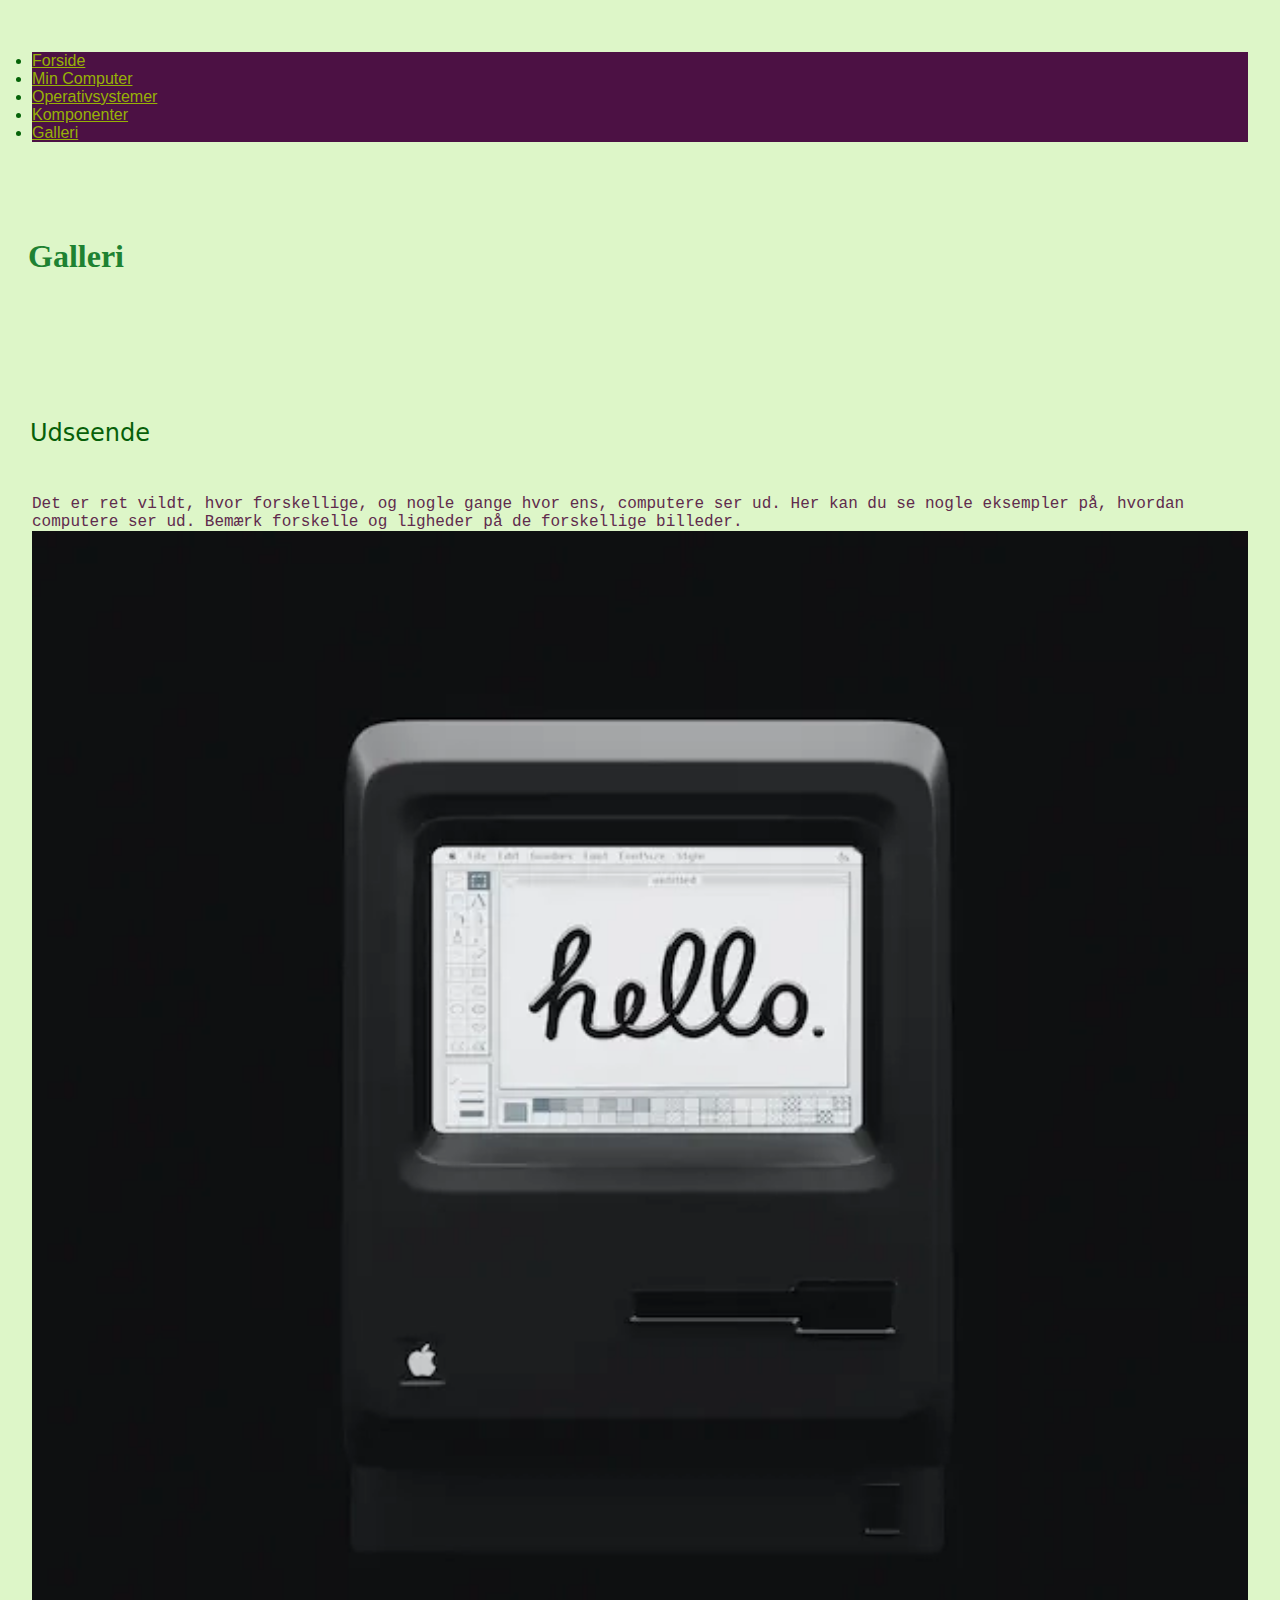
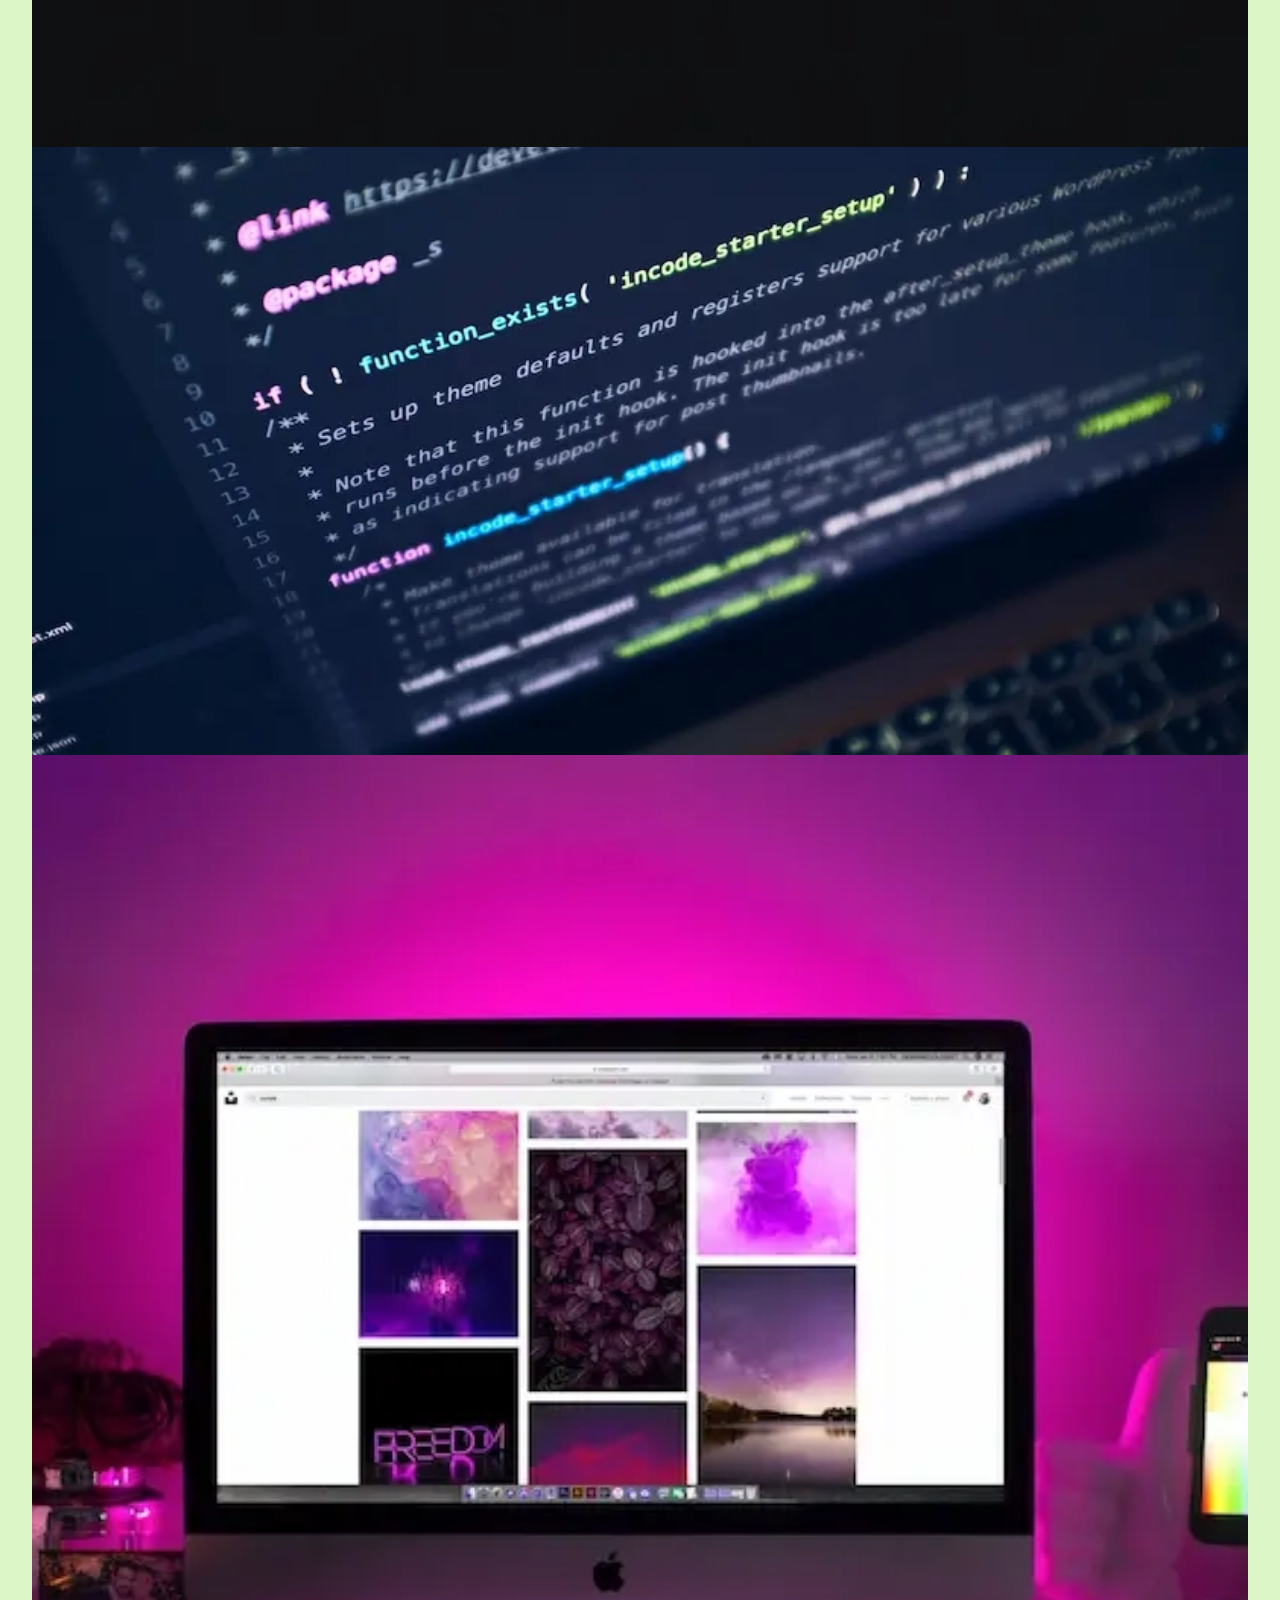
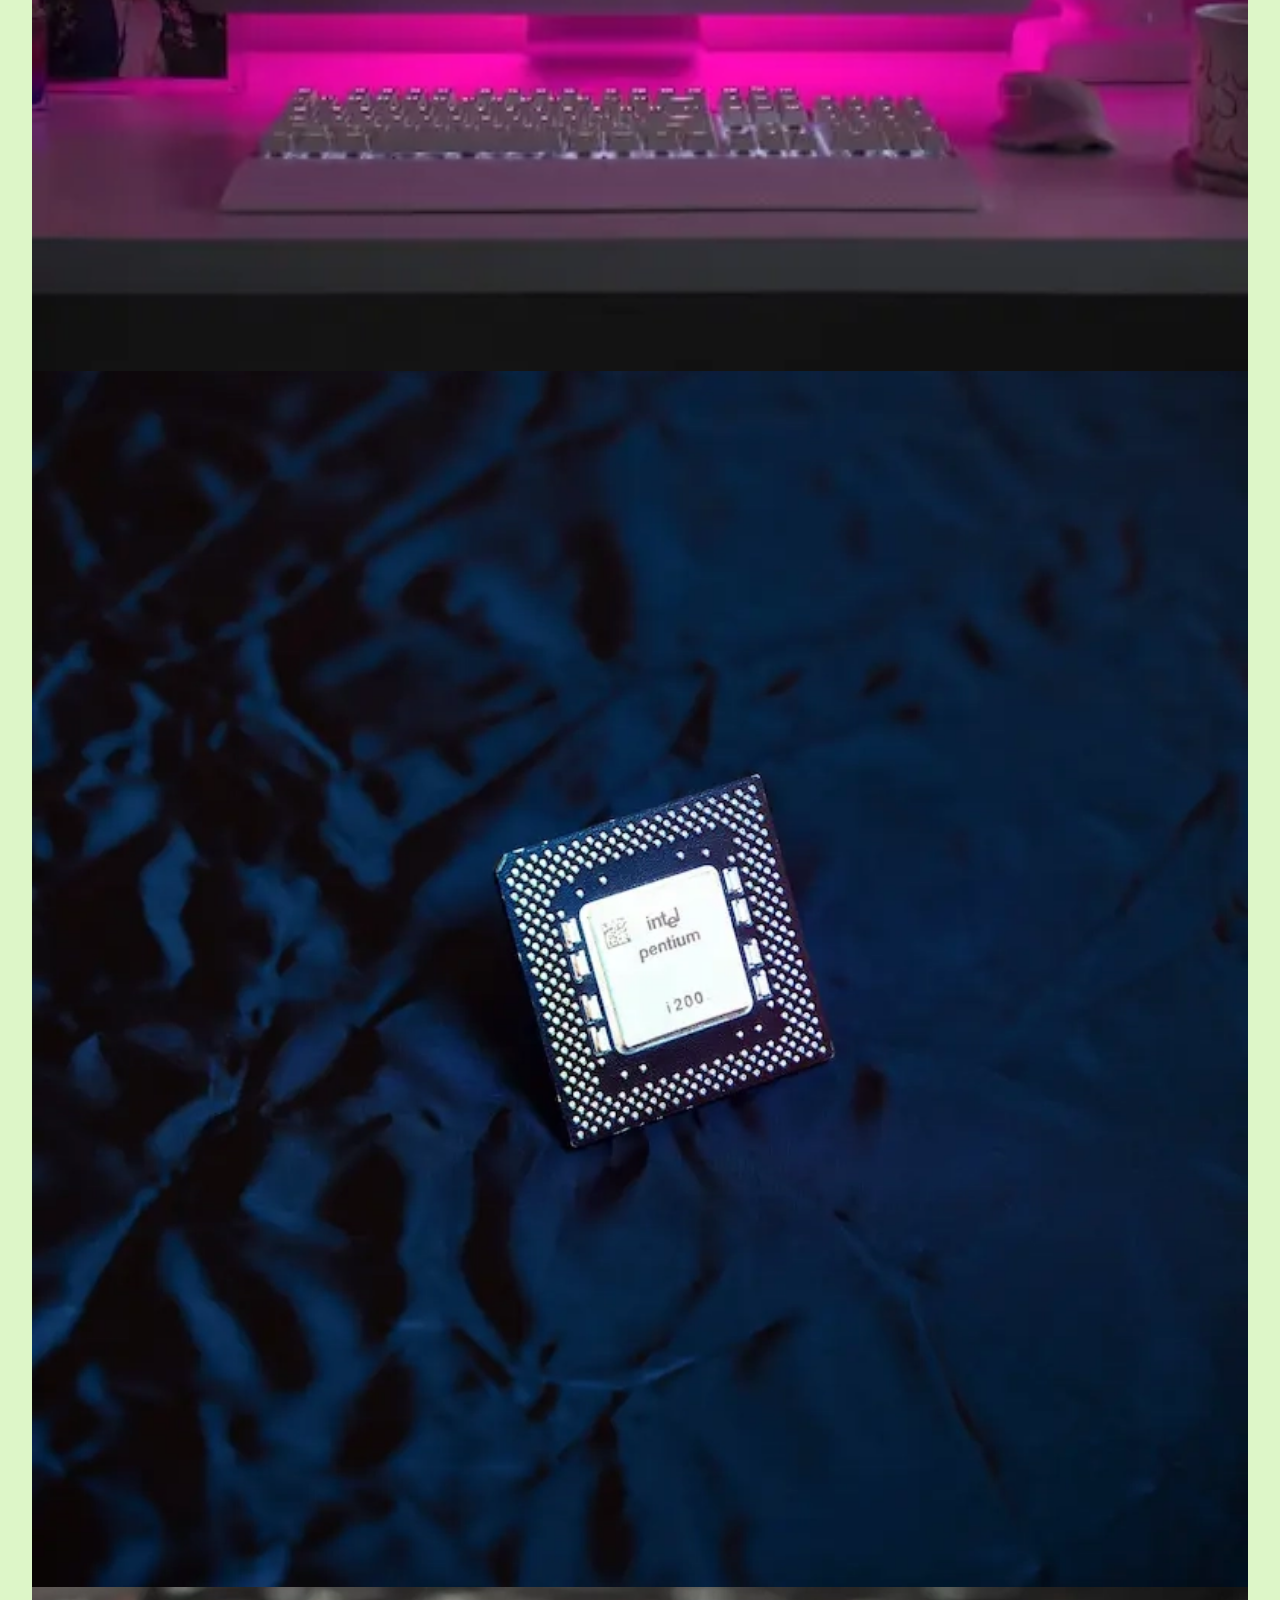
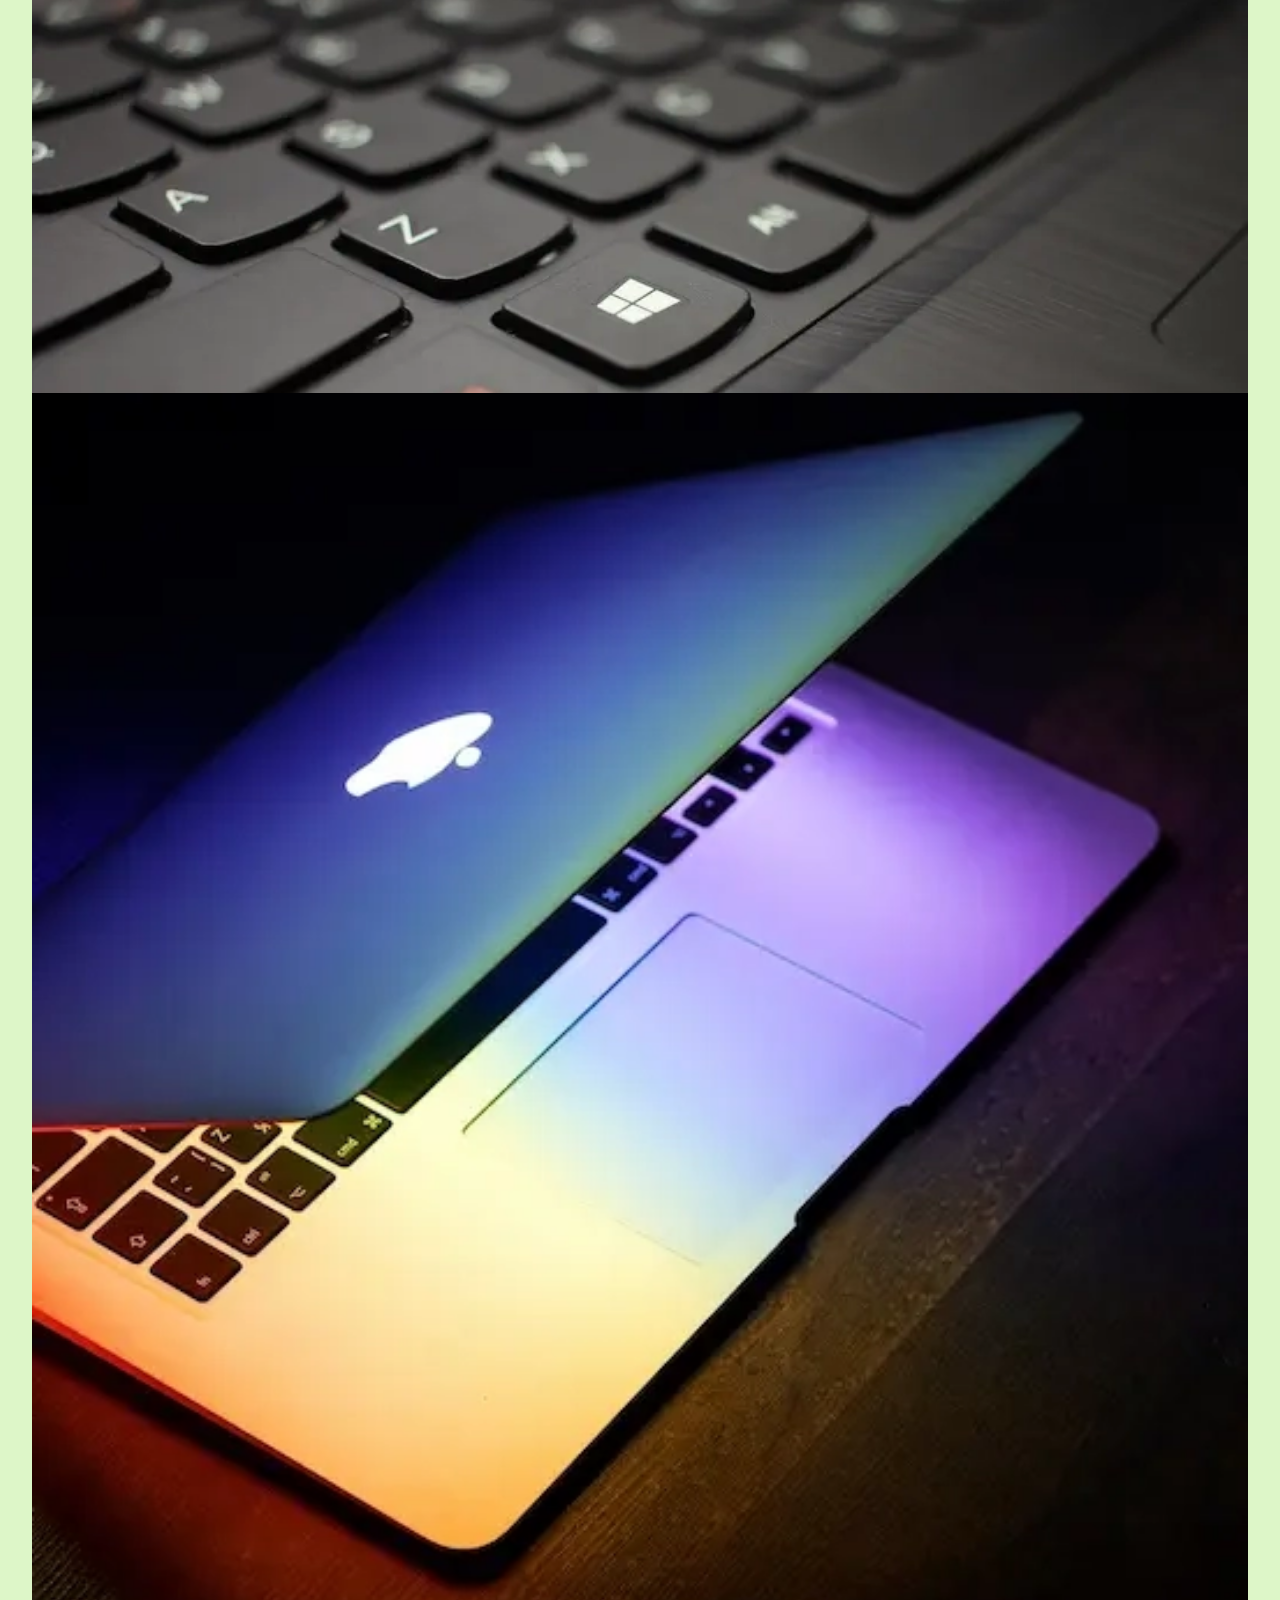
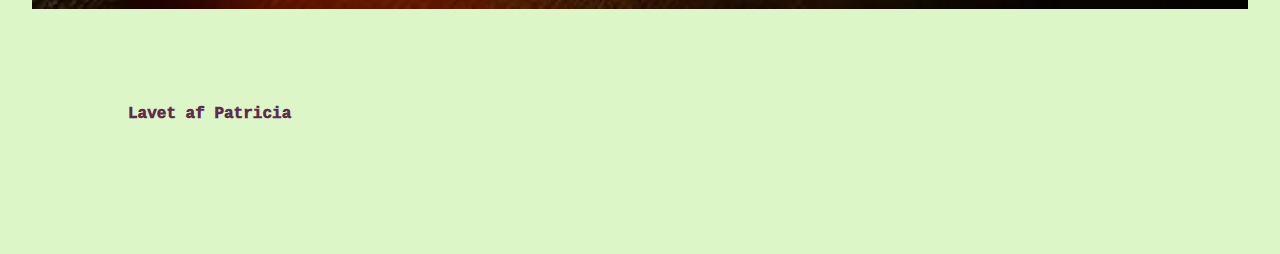
<file: galleri.html>
<!DOCTYPE html>
<html lang="da">
<head>
    <meta charset="UTF-8">
    <meta name="viewport" content="width=device-width, initial-scale=1.0">
    <title>Min computer</title>
    <meta name="robots" content="noindex">
    <link rel="stylesheet" href="stylesheet.css">

</head>

<body>
    <header>
        <nav>
            <ul>
                <li><a href="index.html">Forside</a></li>
                <li><a href="min_computer.html">Min Computer</a></li>
                <li><a href="operativsystemer.html">Operativsystemer</a></li>
                <li><a href="komponenter.html">Komponenter</a></li>
                <li><a href="galleri.html">Galleri</a></li>
            </ul>
        </nav>
    </header>

    
<main>  

<h1>Galleri</h1>

<h2>Udseende</h2>

<p>Det er ret vildt, hvor forskellige, og nogle gange hvor ens, computere ser ud. Her kan du se nogle eksempler på, hvordan computere ser ud. Bemærk forskelle og ligheder på de forskellige billeder.</p>

<img src="imgs/galleri/apple-84.webp" alt="Apple">
<img src="imgs/galleri/code.webp" alt="Code">
<img src="imgs/galleri/desktop-setup.webp" alt="Desktop">
<img src="imgs/galleri/intel-chip.webp" alt="Intelchip">
<img src="imgs/galleri/keyboard.webp" alt="Keyboard">
<img src="imgs/galleri/macbook.webp" alt="MacBook">




</main>





    <footer>
      <p>Lavet af Patricia</p>  
    </footer>
</body>
</html>
</file>
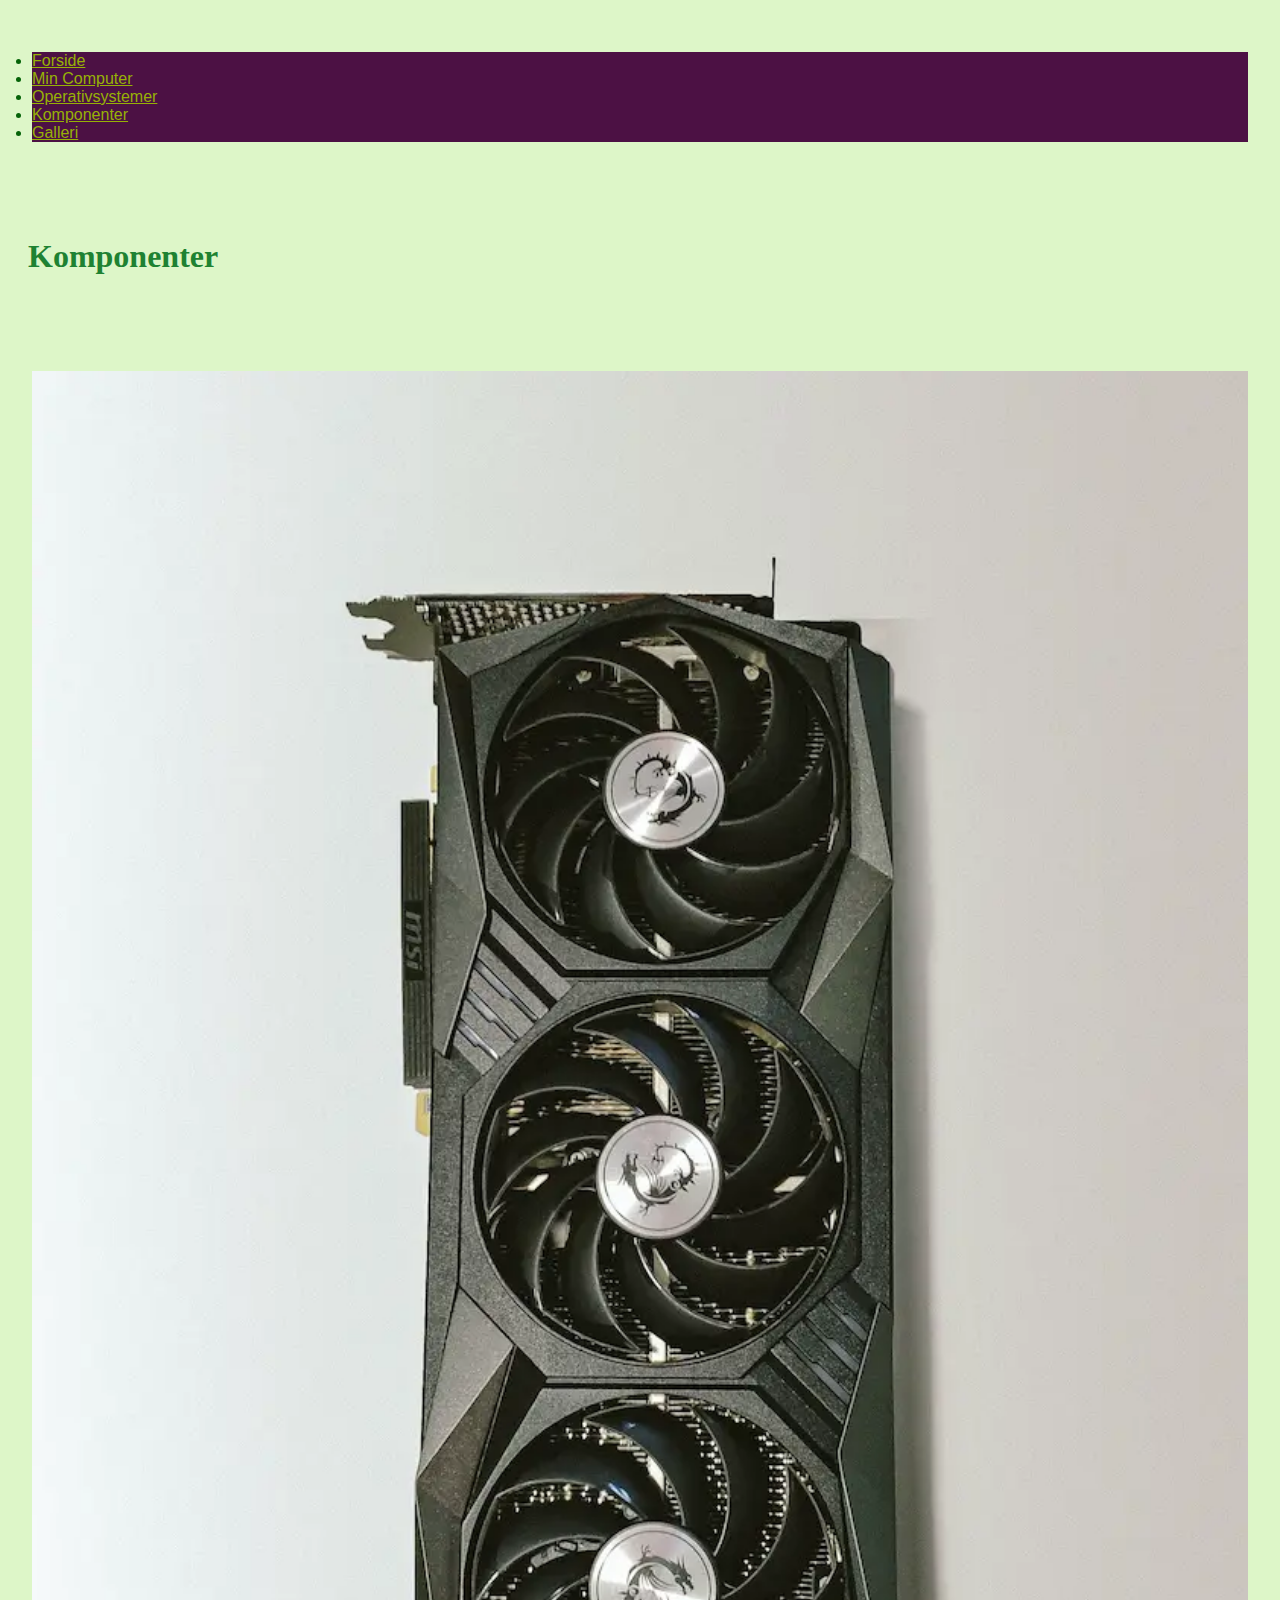
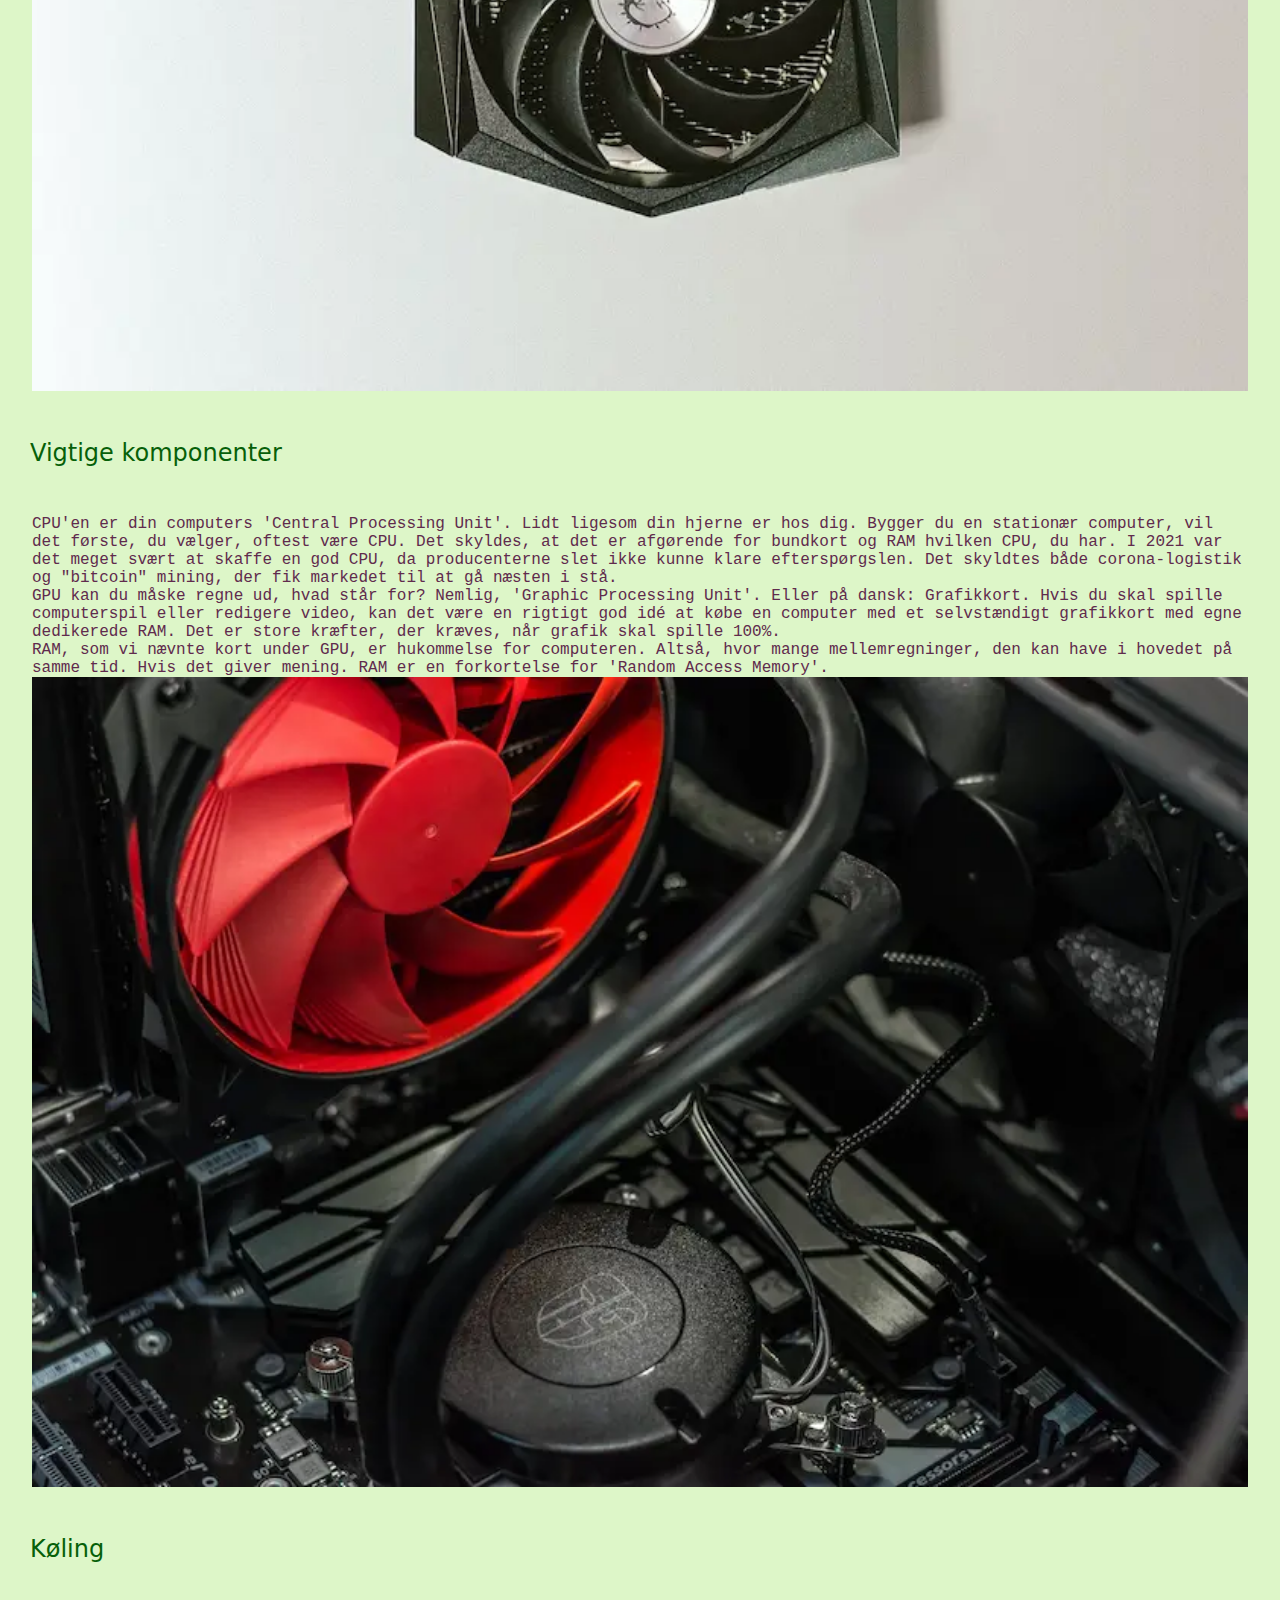
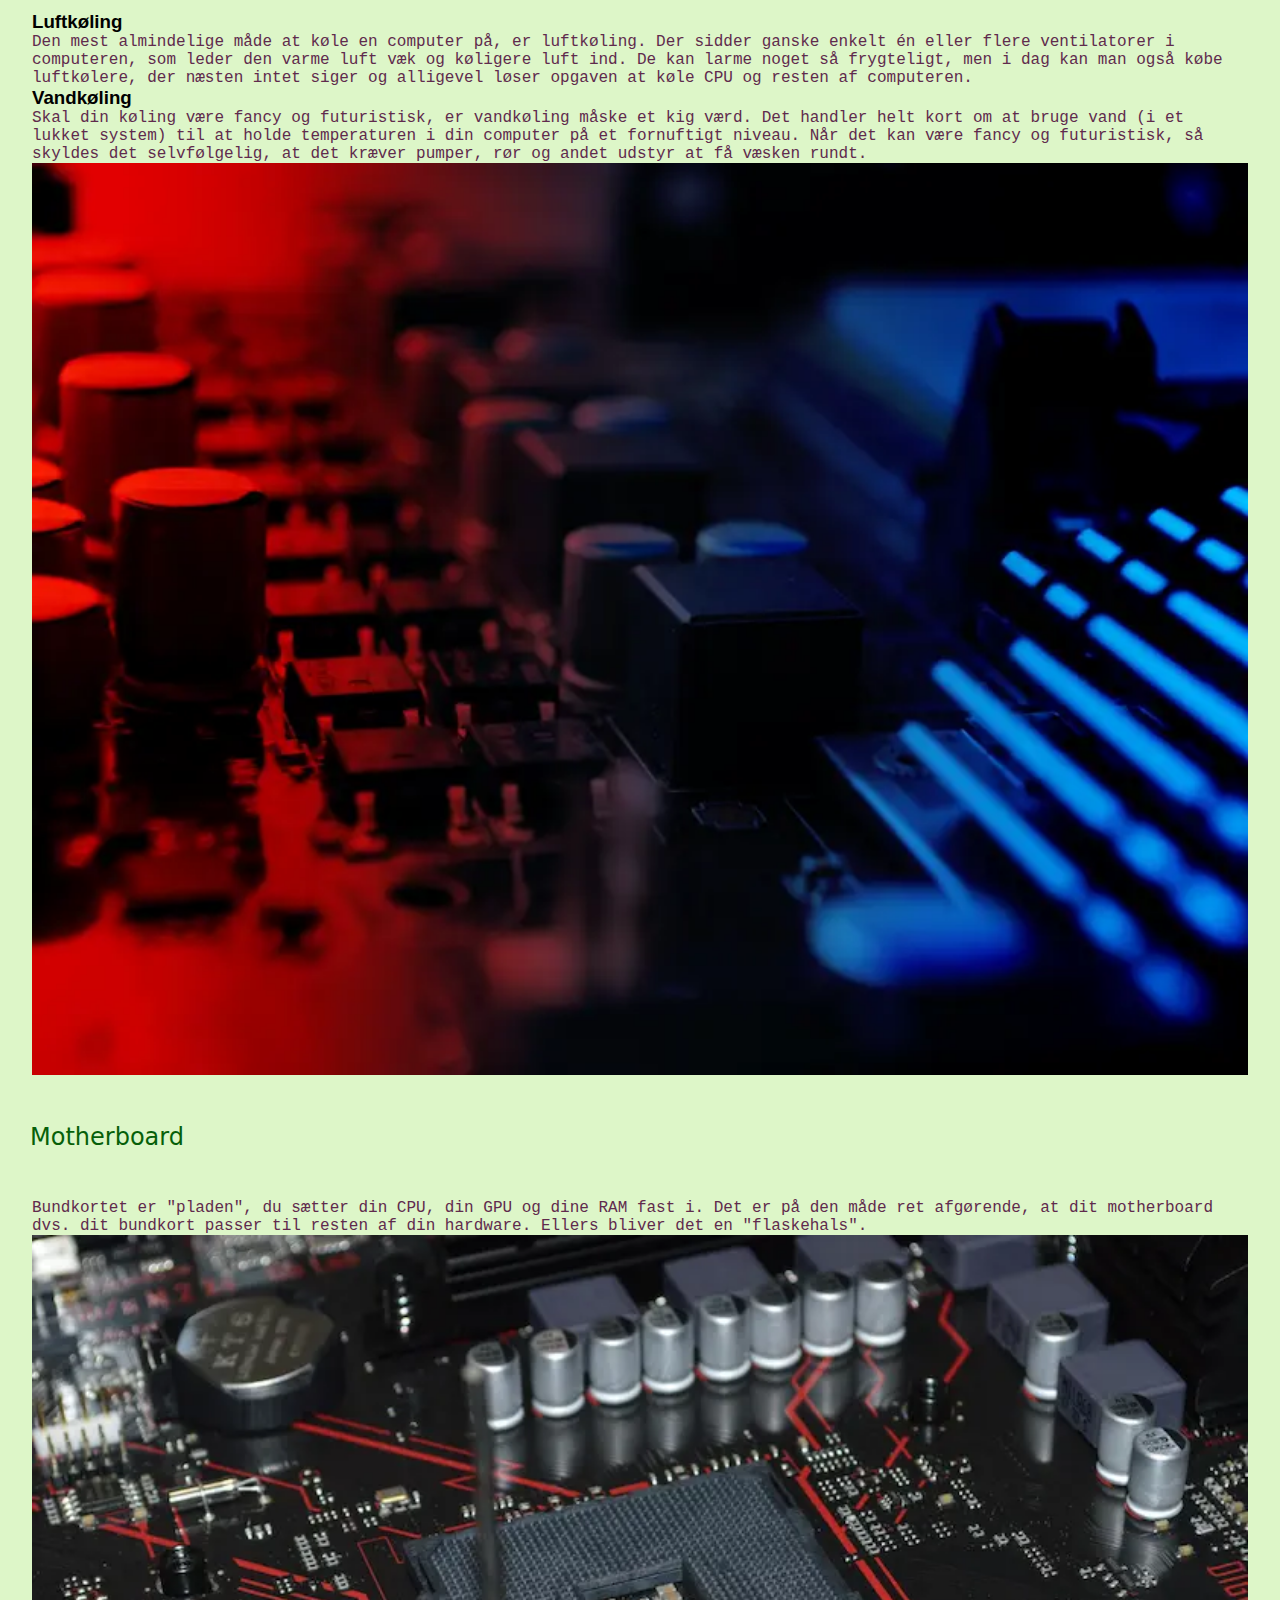
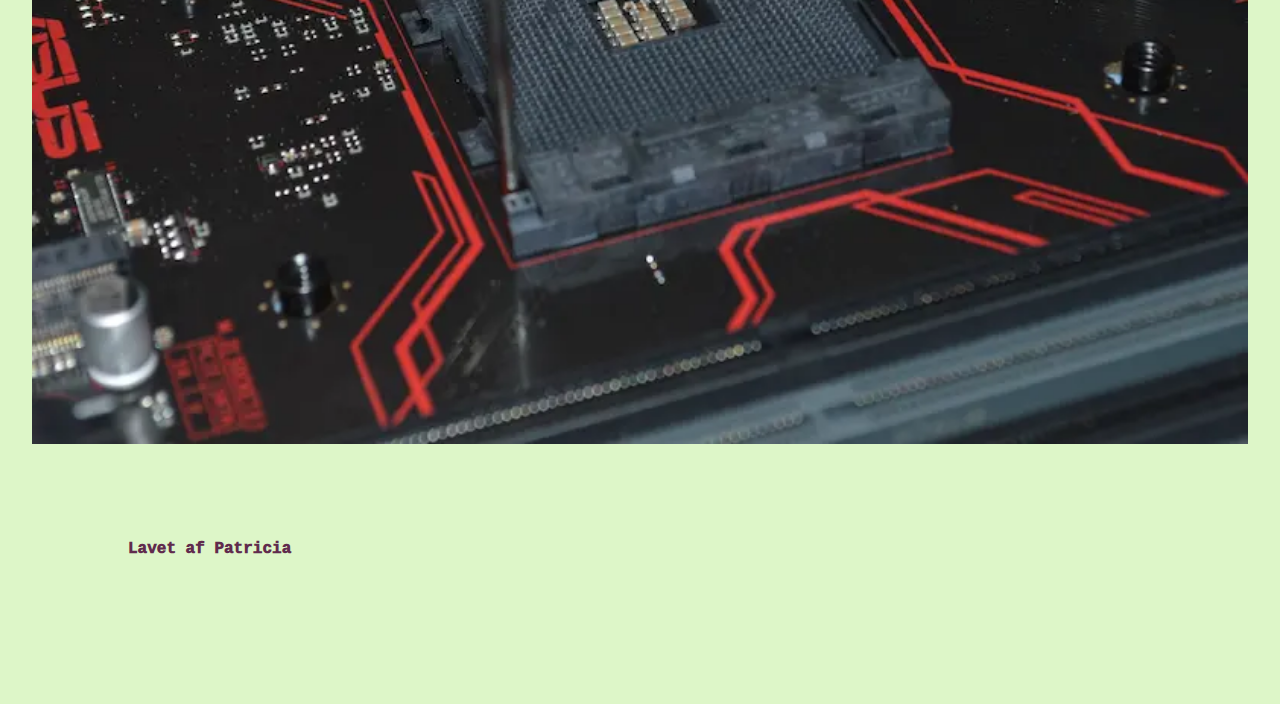
<file: komponenter.html>
<!DOCTYPE html>
<html lang="da">
<head>
    <meta charset="UTF-8">
    <meta name="viewport" content="width=device-width, initial-scale=1.0">
    <title>Min computer</title>
    <meta name="robots" content="noindex">
    <link rel="stylesheet" href="stylesheet.css">

</head>

<body>
    <header>
        <nav>
            <ul>
                <li><a href="index.html">Forside</a></li>
                <li><a href="min_computer.html">Min Computer</a></li>
                <li><a href="operativsystemer.html">Operativsystemer</a></li>
                <li><a href="komponenter.html">Komponenter</a></li>
                <li><a href="galleri.html">Galleri</a></li>
            </ul>
        </nav>
    </header>

    
<main>  

    <h1>Komponenter</h1>

    <img src="imgs/komponenter/grafikkort.webp" alt="Grafikkort">

<h2>Vigtige komponenter</h2>

<p>CPU'en er din computers 'Central Processing Unit'. Lidt ligesom din hjerne er hos dig. Bygger du en stationær computer, vil det første, du vælger, oftest være CPU. Det skyldes, at det er afgørende for bundkort og RAM hvilken CPU, du har. I 2021 var det meget svært at skaffe en god CPU, da producenterne slet ikke kunne klare efterspørgslen. Det skyldtes både corona-logistik og "bitcoin" mining, der fik markedet til at gå næsten i stå.</p>

<p>GPU kan du måske regne ud, hvad står for? Nemlig, 'Graphic Processing Unit'. Eller på dansk: Grafikkort. Hvis du skal spille computerspil eller redigere video, kan det være en rigtigt god idé at købe en computer med et selvstændigt grafikkort med egne dedikerede RAM. Det er store kræfter, der kræves, når grafik skal spille 100%.</p>

<p>RAM, som vi nævnte kort under GPU, er hukommelse for computeren. Altså, hvor mange mellemregninger, den kan have i hovedet på samme tid. Hvis det giver mening. RAM er en forkortelse for 'Random Access Memory'.</p>

<img src="imgs/komponenter/luft.webp" alt="Luft">

<h2>Køling</h2>

<h3>Luftkøling</h3>

<p>Den mest almindelige måde at køle en computer på, er luftkøling. Der sidder ganske enkelt én eller flere ventilatorer i computeren, som leder den varme luft væk og køligere luft ind. De kan larme noget så frygteligt, men i dag kan man også købe luftkølere, der næsten intet siger og alligevel løser opgaven at køle CPU og resten af computeren.</p>

<h3>Vandkøling</h3>

<p>Skal din køling være fancy og futuristisk, er vandkøling måske et kig værd. Det handler helt kort om at bruge vand (i et lukket system) til at holde temperaturen i din computer på et fornuftigt niveau. Når det kan være fancy og futuristisk, så skyldes det selvfølgelig, at det kræver pumper, rør og andet udstyr at få væsken rundt.</p>

<img src="imgs/komponenter/motherboard1.webp" alt="Motherboard1">

<h2>Motherboard</h2>

<p>Bundkortet er "pladen", du sætter din CPU, din GPU og dine RAM fast i. Det er på den måde ret afgørende, at dit motherboard dvs. dit bundkort passer til resten af din hardware. Ellers bliver det en "flaskehals".</p>

<img src="imgs/komponenter/motherboard2.webp" alt="Motherboard2">












</main>







    <footer>
      <p>Lavet af Patricia</p>  
    </footer>
</body>
</html>
</file>
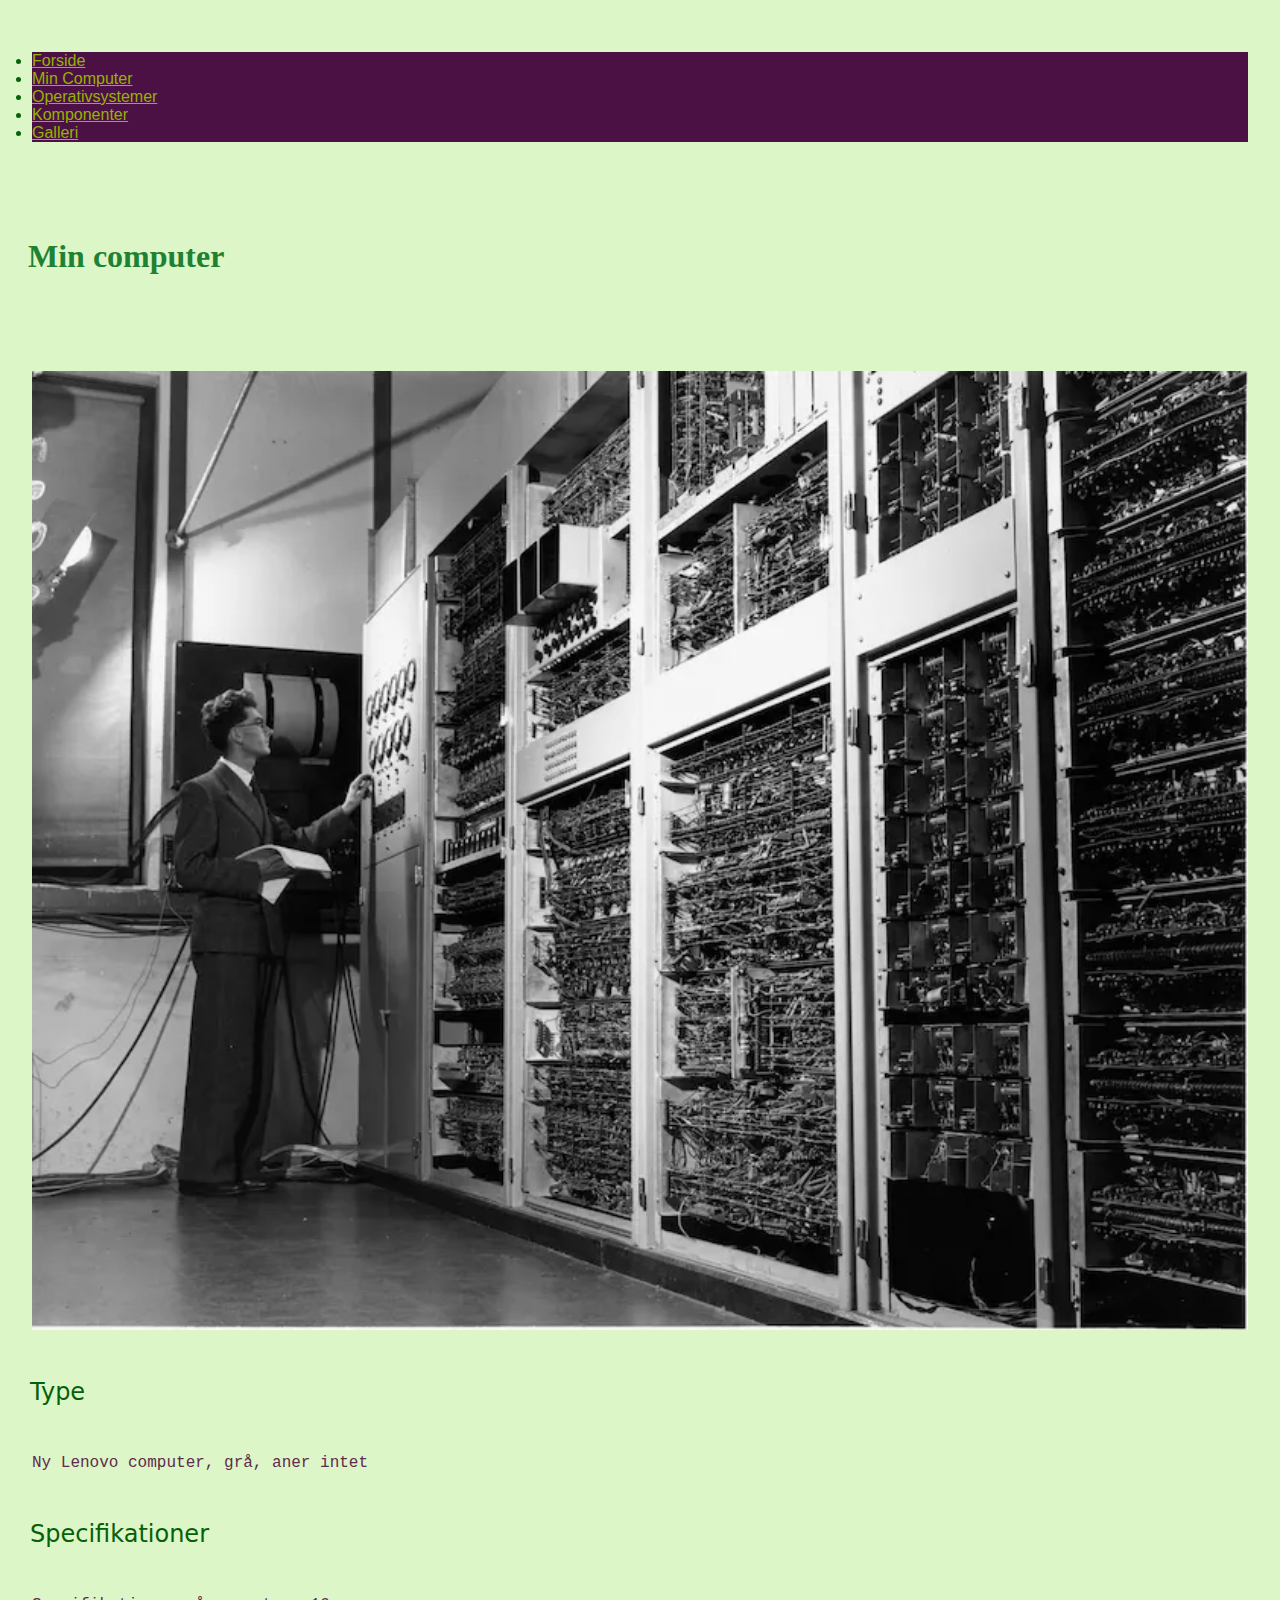
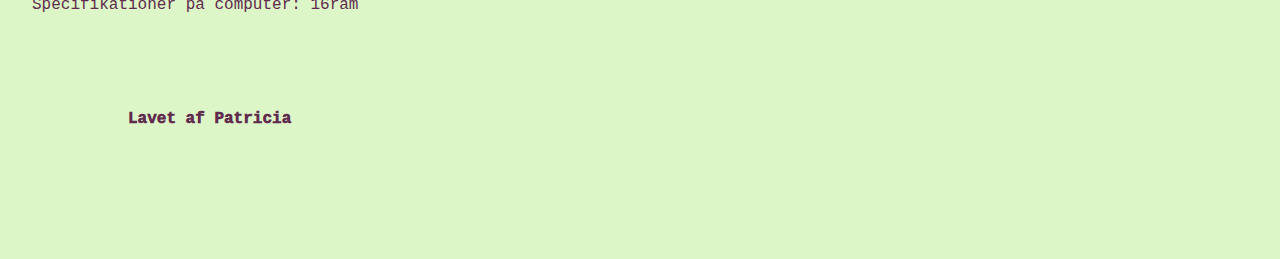
<file: min_computer.html>
<!DOCTYPE html>
<html lang="da">
<head>
    <meta charset="UTF-8">
    <meta name="viewport" content="width=device-width, initial-scale=1.0">
    <title>Min computer</title>
    <meta name="robots" content="noindex">
    <link rel="stylesheet" href="stylesheet.css">

</head>

<body>
    <header>
        <nav>
            <ul>
                <li><a href="index.html">Forside</a></li>
                <li><a href="min_computer.html">Min Computer</a></li>
                <li><a href="operativsystemer.html">Operativsystemer</a></li>
                <li><a href="komponenter.html">Komponenter</a></li>
                <li><a href="galleri.html">Galleri</a></li>
            </ul>
        </nav>
    </header>

<main>  

    <h1>Min computer</h1>

    <img src="imgs/computer-old.webp" alt="Old computer">

    <h2>Type</h2>

    <p>Ny Lenovo computer, grå, aner intet</p>

    <h2>Specifikationer</h2>
    <p>Specifikationer på computer: 16ram</p>



</main>



    <footer>
      <p>Lavet af Patricia</p>  
    </footer>
</body>
</html>
</file>
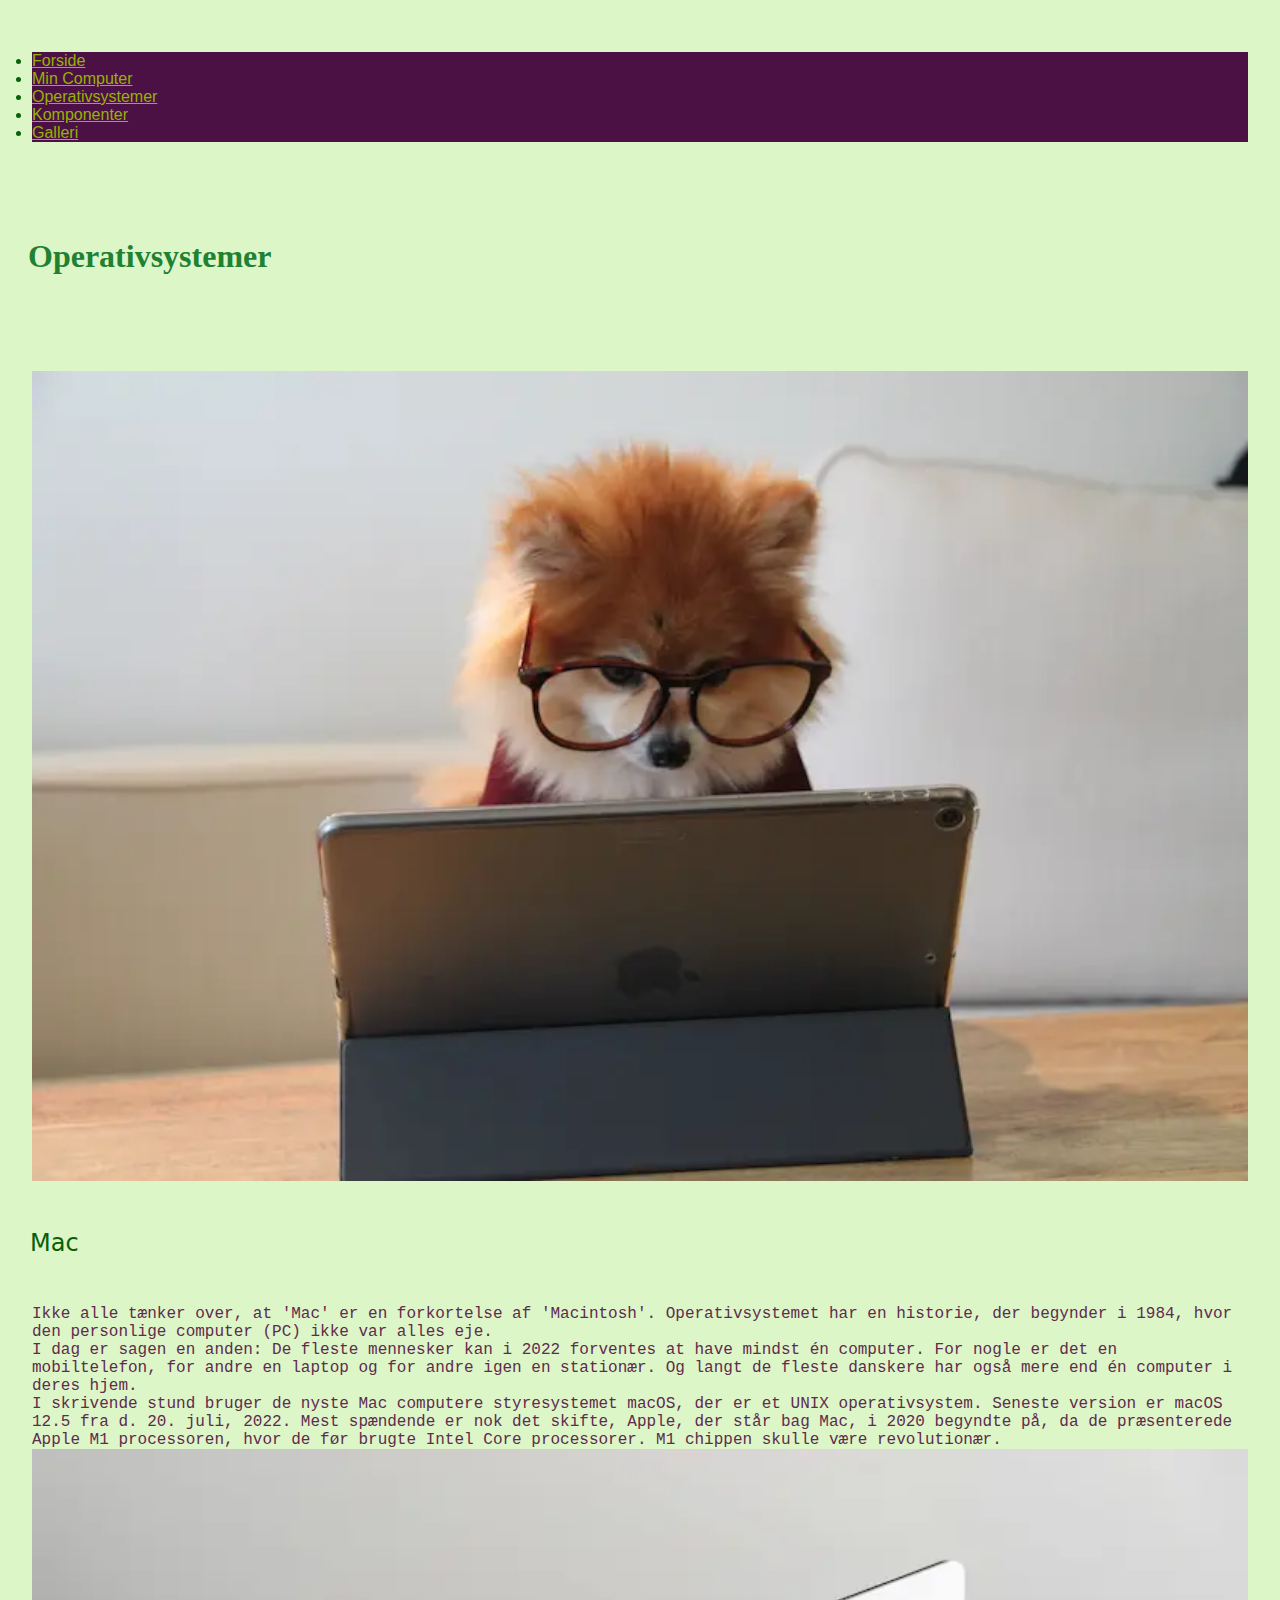
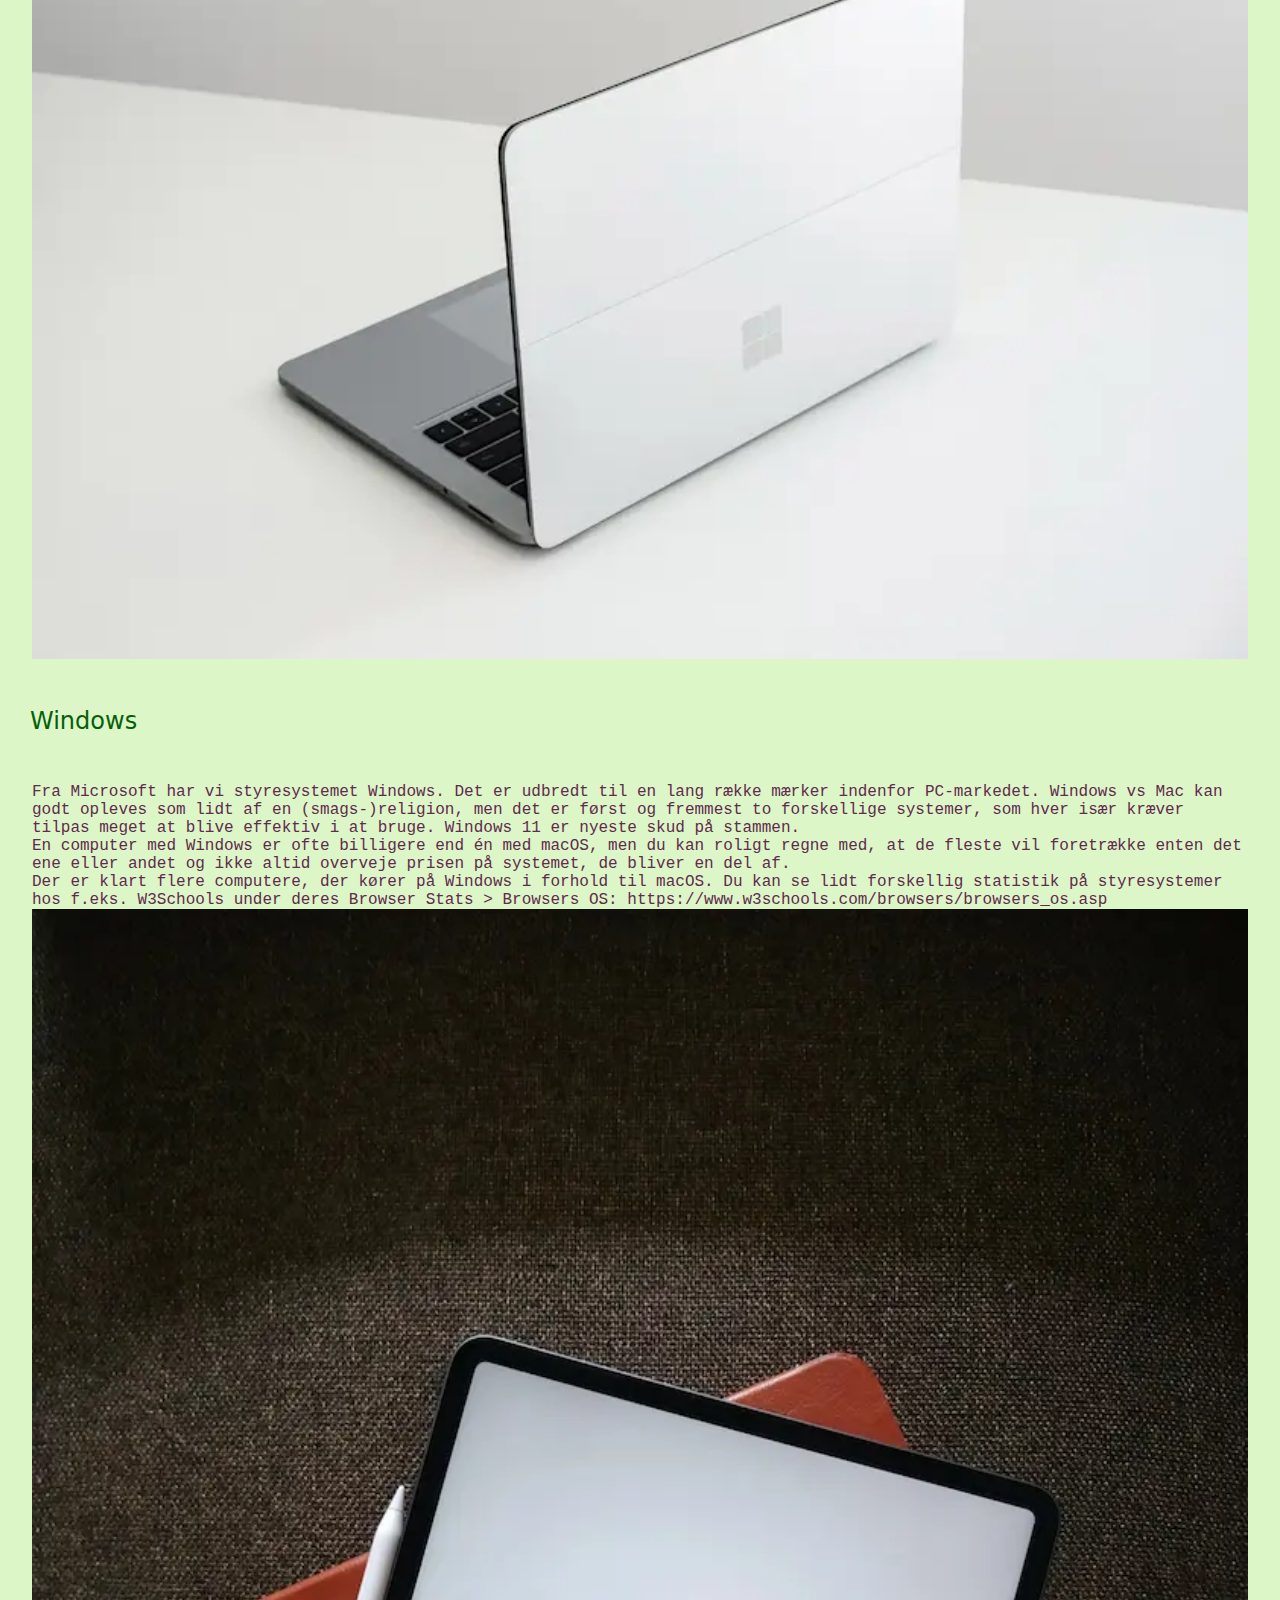
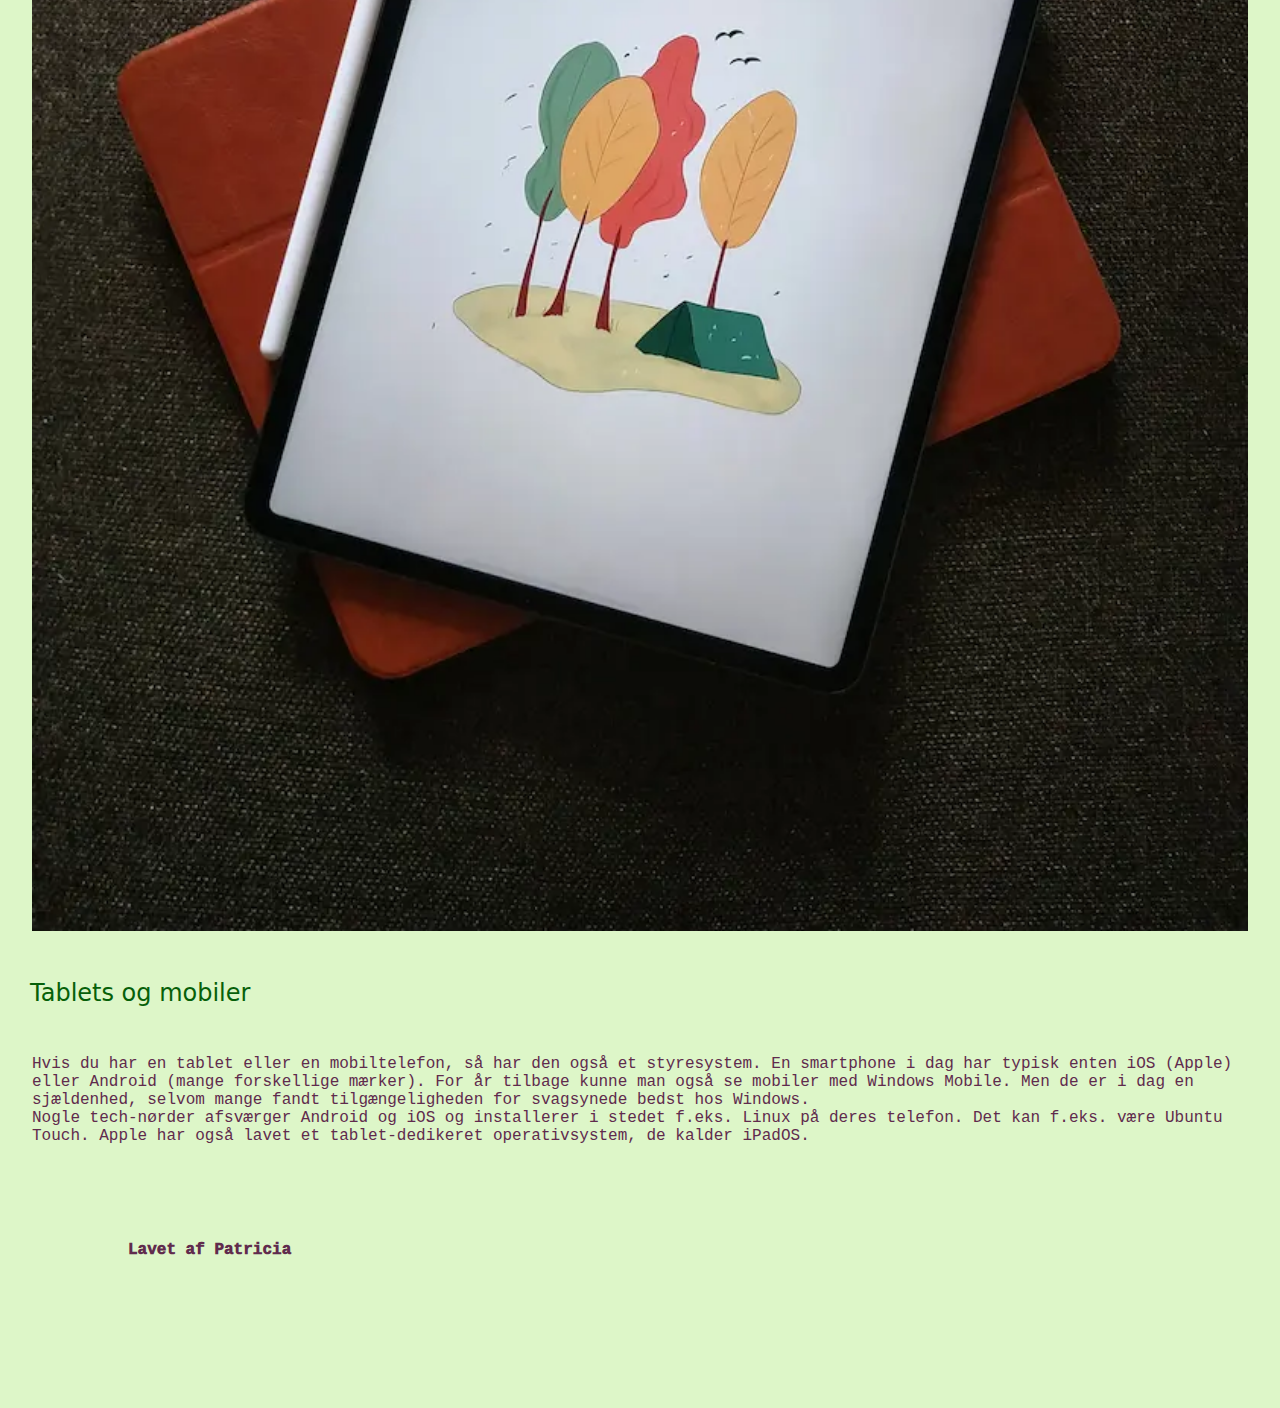
<file: operativsystemer.html>
<!DOCTYPE html>
<html lang="da">
<head>
    <meta charset="UTF-8">
    <meta name="viewport" content="width=device-width, initial-scale=1.0">
    <title>Min computer</title>
    <meta name="robots" content="noindex">
    <link rel="stylesheet" href="stylesheet.css">
    
    
</head>

<body>
    <header>
        <nav>
            <ul>
                <li><a href="index.html">Forside</a></li>
                <li><a href="min_computer.html">Min Computer</a></li>
                <li><a href="operativsystemer.html">Operativsystemer</a></li>
                <li><a href="komponenter.html">Komponenter</a></li>
                <li><a href="galleri.html">Galleri</a></li>
            </ul>
        </nav>
    </header>

    <main>  
<h1>Operativsystemer</h1>

<img src="imgs/mac.webp" alt="Mac Computer">

<h2>Mac</h2>

<p>Ikke alle tænker over, at 'Mac' er en forkortelse af 'Macintosh'. Operativsystemet har en historie, der begynder i 1984, hvor den personlige computer (PC) ikke var alles eje.</p>

<p>I dag er sagen en anden: De fleste mennesker kan i 2022 forventes at have mindst én computer. For nogle er det en mobiltelefon, for andre en laptop og for andre igen en stationær. Og langt de fleste danskere har også mere end én computer i deres hjem.</p>

<p>I skrivende stund bruger de nyste Mac computere styresystemet macOS, der er et UNIX operativsystem. Seneste version er macOS 12.5 fra d. 20. juli, 2022. Mest spændende er nok det skifte, Apple, der står bag Mac, i 2020 begyndte på, da de præsenterede Apple M1 processoren, hvor de før brugte Intel Core processorer. M1 chippen skulle være revolutionær.</p>

<img src="imgs/windows.webp" alt="Windows">

<h2>Windows</h2>

<p>Fra Microsoft har vi styresystemet Windows. Det er udbredt til en lang række mærker indenfor PC-markedet. Windows vs Mac kan godt opleves som lidt af en (smags-)religion, men det er først og fremmest to forskellige systemer, som hver især kræver tilpas meget at blive effektiv i at bruge. Windows 11 er nyeste skud på stammen.</p>

<p>En computer med Windows er ofte billigere end én med macOS, men du kan roligt regne med, at de fleste vil foretrække enten det ene eller andet og ikke altid overveje prisen på systemet, de bliver en del af.</p>

<p>Der er klart flere computere, der kører på Windows i forhold til macOS. Du kan se lidt forskellig statistik på styresystemer hos f.eks. W3Schools under deres Browser Stats > Browsers OS: https://www.w3schools.com/browsers/browsers_os.asp</p>

<img src="imgs/tablet.webp" alt="Tablet">

<h2>Tablets og mobiler</h2>

<p>Hvis du har en tablet eller en mobiltelefon, så har den også et styresystem. En smartphone i dag har typisk enten iOS (Apple) eller Android (mange forskellige mærker). For år tilbage kunne man også se mobiler med Windows Mobile. Men de er i dag en sjældenhed, selvom mange fandt tilgængeligheden for svagsynede bedst hos Windows.</p>

<p>Nogle tech-nørder afsværger Android og iOS og installerer i stedet f.eks. Linux på deres telefon. Det kan f.eks. være Ubuntu Touch. Apple har også lavet et tablet-dedikeret operativsystem, de kalder iPadOS.</p>






    </main>
    <footer>
      <p>Lavet af Patricia</p>  
    </footer>
</body>
</html>
</file>
<file: stylesheet.css>
/*************** Reset *********************/
* {
margin: 0;
padding: 0;
box-sizing: border-box;
}

img {
width: 100%;
height: auto;
display: block;
}


* {margin: auto
    
    /*border
    margin: 2em 3em 4em 5em - top bottom right left 
    - Hvis man ikke skriver en specifik kommentar til margin
    altså fx. margin-bottom, så kan man ramme alle 4 placeringer
nav er meget specifikt fordi det er navigation til menu
header er også meget specifikt
Ved at tilføje padding i body, rammer den hele body og giver 
'luft' over det hele
    */
    
    ;}


nav {

    /*nav er punktopstillingen*/

    color: rgb(5, 99, 8);
    margin-top: 20px;
  font-weight: 400;
background-color: rgb(76, 17, 68);

}


body {
    /*Skriver man noget i body, rammer det automatisk det hele*/

    padding: 2em;
    background-color: rgb(221, 246, 200);


}

h1 {

    /*Min H1'er herinde er 'computere'*/

   color: rgb(30, 130, 50); 
   
   padding: 3em;
   margin-left: -100px;
  font-weight: 900;
  font-style: normal;
font-family: "Meow Script", cursive;

}



a {
    color: rgb(151, 177, 6);
    text-shadow: 50rem;
    font-family: Arial, Helvetica, sans-serif;

}



p {
    color: rgb(96, 43, 77);
    font-size: 1.0rem;
    font-family: monospace;
}



h2 {
    /*Computere i hjemmet*/

    color: rgb(6, 96, 9);
    text-shadow: 100cap;
margin: 500;
padding: 2em;
margin-left: -50px;

text-shadow: 500px;
  font-family: "Libertinus Keyboard", system-ui;
  font-weight: 400;
  font-style: normal;

}



dt {
color: rgb(33, 176, 112);
font-style: italic;
padding: 1em;
}

dd {

    color: rgb(59, 24, 65);
    font-weight: 1000;
}


body {
font-family: 'Gill Sans', 'Gill Sans MT', Calibri, 'Trebuchet MS', sans-serif;

}

footer {
    padding: 3em;
    font-size: 2em;
    font-weight: 1000;
    color: beige;

}
</file>
